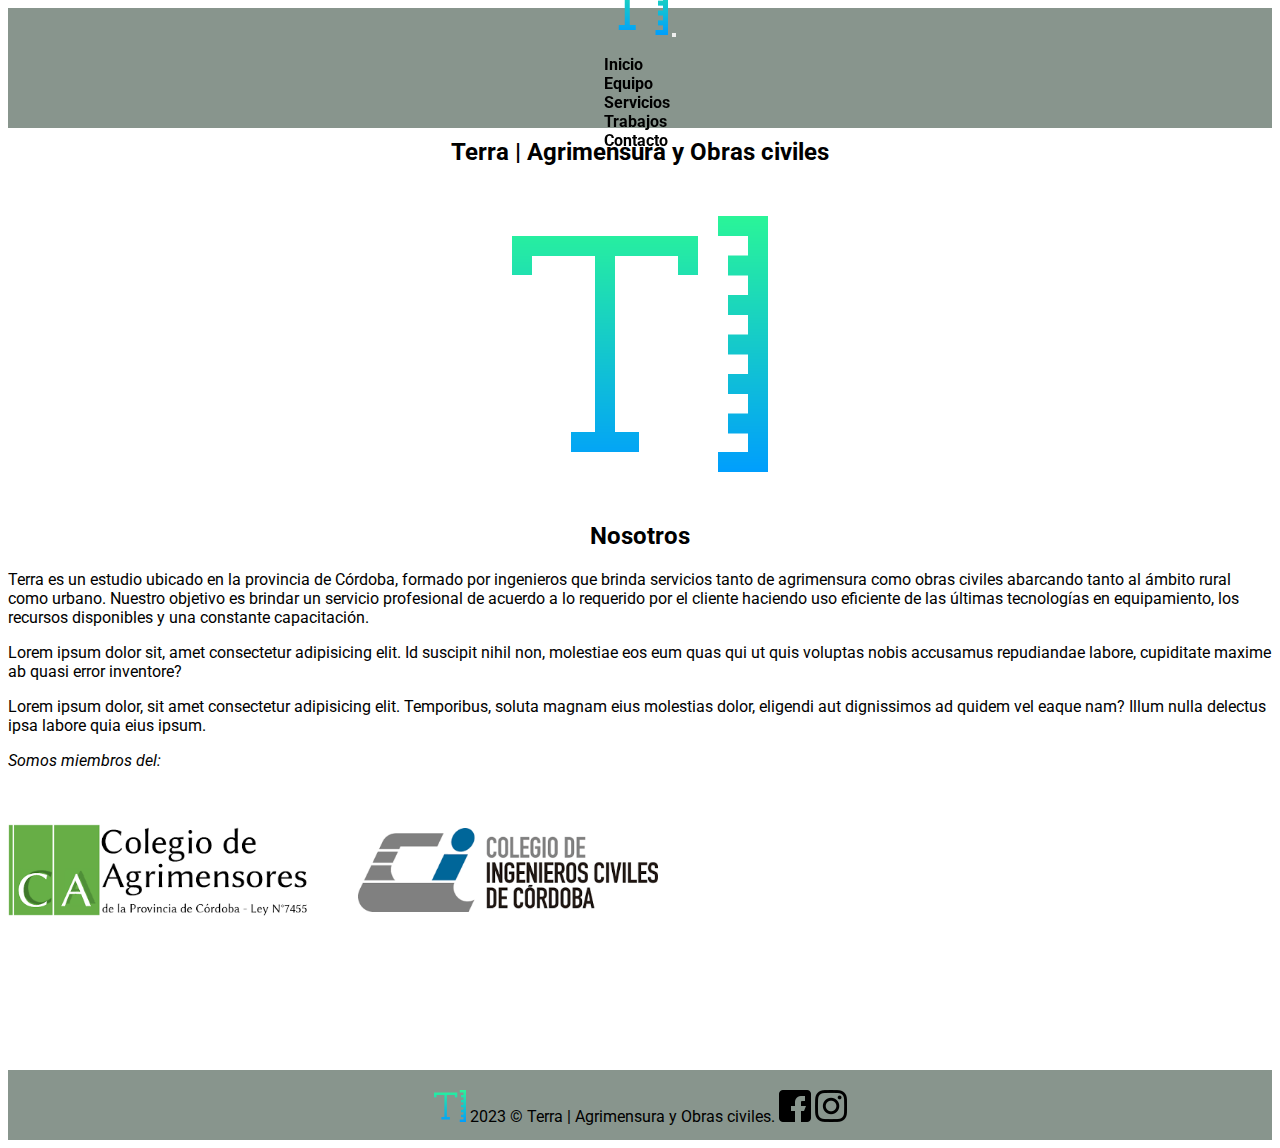
<file: index.html>
<!DOCTYPE html>
<html lang="es">
<head>
    <meta charset="UTF-8">
    <meta http-equiv="X-UA-Compatible" content="IE=edge">
    <meta name="viewport" content="width=device-width, initial-scale=1.0">
    <link rel="shortcut icon" href="img/logo.png">
    <link rel="preconnect" href="https://fonts.googleapis.com">
    <link rel="preconnect" href="https://fonts.gstatic.com" crossorigin>
    <link href="https://fonts.googleapis.com/css2?family=Hind+Guntur:wght@300;500;600&family=Kulim+Park:wght@200;400;600&family=Montserrat:ital,wght@0,200;1,200&family=Open+Sans:ital,wght@0,300;0,400;0,700;1,300;1,400;1,700&family=Roboto:ital,wght@0,100;0,300;1,300&display=swap" rel="stylesheet">
    <link href="https://cdn.jsdelivr.net/npm/bootstrap@5.3.0-alpha3/dist/css/bootstrap.min.css" rel="stylesheet" integrity="sha384-KK94CHFLLe+nY2dmCWGMq91rCGa5gtU4mk92HdvYe+M/SXH301p5ILy+dN9+nJOZ" crossorigin="anonymous">
    <link rel="stylesheet" href="css/styles.css">
    <title>Terra | Inicio</title>
</head>
<body>
<!--Cabecera-->
    <header id="encabezado">
        <nav class="navbar navbar-expand-lg">
            <div class="container-fluid">
                
                <a href="index.html">
                    <img src="img/logo2.png" alt="Logo Terra" title="Logo del estudio agrimensura y civil" class="logo-inicio">
                </a>
                
                <button class="navbar-toggler" type="button" data-bs-toggle="collapse" data-bs-target="#navbarNav" aria-controls="navbarNav" aria-expanded="false" aria-label="Toggle navigation">
                <span class="navbar-toggler-icon"></span>
                </button>
                
                <div class="collapse navbar-collapse" id="navbarNav">

                <ul class="navbar-nav">
                    <li class="nav-item">
                    <a class="nav-link" aria-current="page" href="index.html">Inicio</a>
                    </li>

                    <li class="nav-item">
                    <a class="nav-link" href="pages/equipo.html">Equipo</a>
                    </li>

                    <li class="nav-item">
                    <a class="nav-link" href="pages/servicios.html">Servicios</a>
                    </li>

                    <li class="nav-item">
                        <a class="nav-link" href="pages/trabajos.html">Trabajos</a>
                    </li>

                    <li class="nav-item">
                        <a class="nav-link" href="pages/contacto.html">Contacto</a>
                    </li>
                </ul>
                </div>
            </div>
        </nav>
    </header>

    <main>
        <!--Presentación inicial de la página-->
        <h2 class="seccion">Terra | Agrimensura y Obras civiles</h2>    
        <section class="seccion">
            <!--Falta definir si poner el logo en tamaño grande o alguna imagen/foto-->
            <img src="img/logo4.png" alt="Logo grande" class="imagen-centrada">
        </section>

        <section class="seccion">
            <h2>Nosotros</h2>
            <p>Terra es un estudio ubicado en la provincia de Córdoba, formado por ingenieros que brinda servicios tanto de agrimensura como obras civiles abarcando tanto al ámbito rural como urbano.
                Nuestro objetivo es brindar un servicio profesional de acuerdo a lo requerido por el cliente haciendo uso eficiente de las últimas tecnologías en equipamiento, los recursos disponibles y una constante capacitación.</p>
            <p>Lorem ipsum dolor sit, amet consectetur adipisicing elit. Id suscipit nihil non, molestiae eos eum quas qui ut quis voluptas nobis accusamus repudiandae labore, cupiditate maxime ab quasi error inventore?</p>
            <p>Lorem ipsum dolor, sit amet consectetur adipisicing elit. Temporibus, soluta magnam eius molestias dolor, eligendi aut dignissimos ad quidem vel eaque nam? Illum nulla delectus ipsa labore quia eius ipsum.</p>
            <p class="párrafo-cursiva">Somos miembros del:</p>
        </section>

        <section>
            <div class="imagen-colegio">
                <img src="img/colegio ing agrim.png" alt="Colegio Ingeniería en Agrimensura">
                <img src="img/colegio ing civil.png" alt="Colegio Ingeniería Civil">    
            </div>
        </section>   
    </main>

<!--Pie de página-->
    <footer>
        <p>
        <img src="img/logo.png" alt="Logo Terra" class="pie-pagina">
        2023 © Terra | Agrimensura y Obras civiles.
        
        <img src="img/facebook.png" alt="facebook" class="pie-pagina">
        <img src="img/instagram.png" alt="instagram" class="pie-pagina">
        </p>
    </footer> 

<!--Script Bootstrap-->
    <script src="https://cdn.jsdelivr.net/npm/bootstrap@5.3.0-alpha3/dist/js/bootstrap.bundle.min.js" integrity="sha384-ENjdO4Dr2bkBIFxQpeoTz1HIcje39Wm4jDKdf19U8gI4ddQ3GYNS7NTKfAdVQSZe" crossorigin="anonymous"></script>
</body>
</html>
</file>
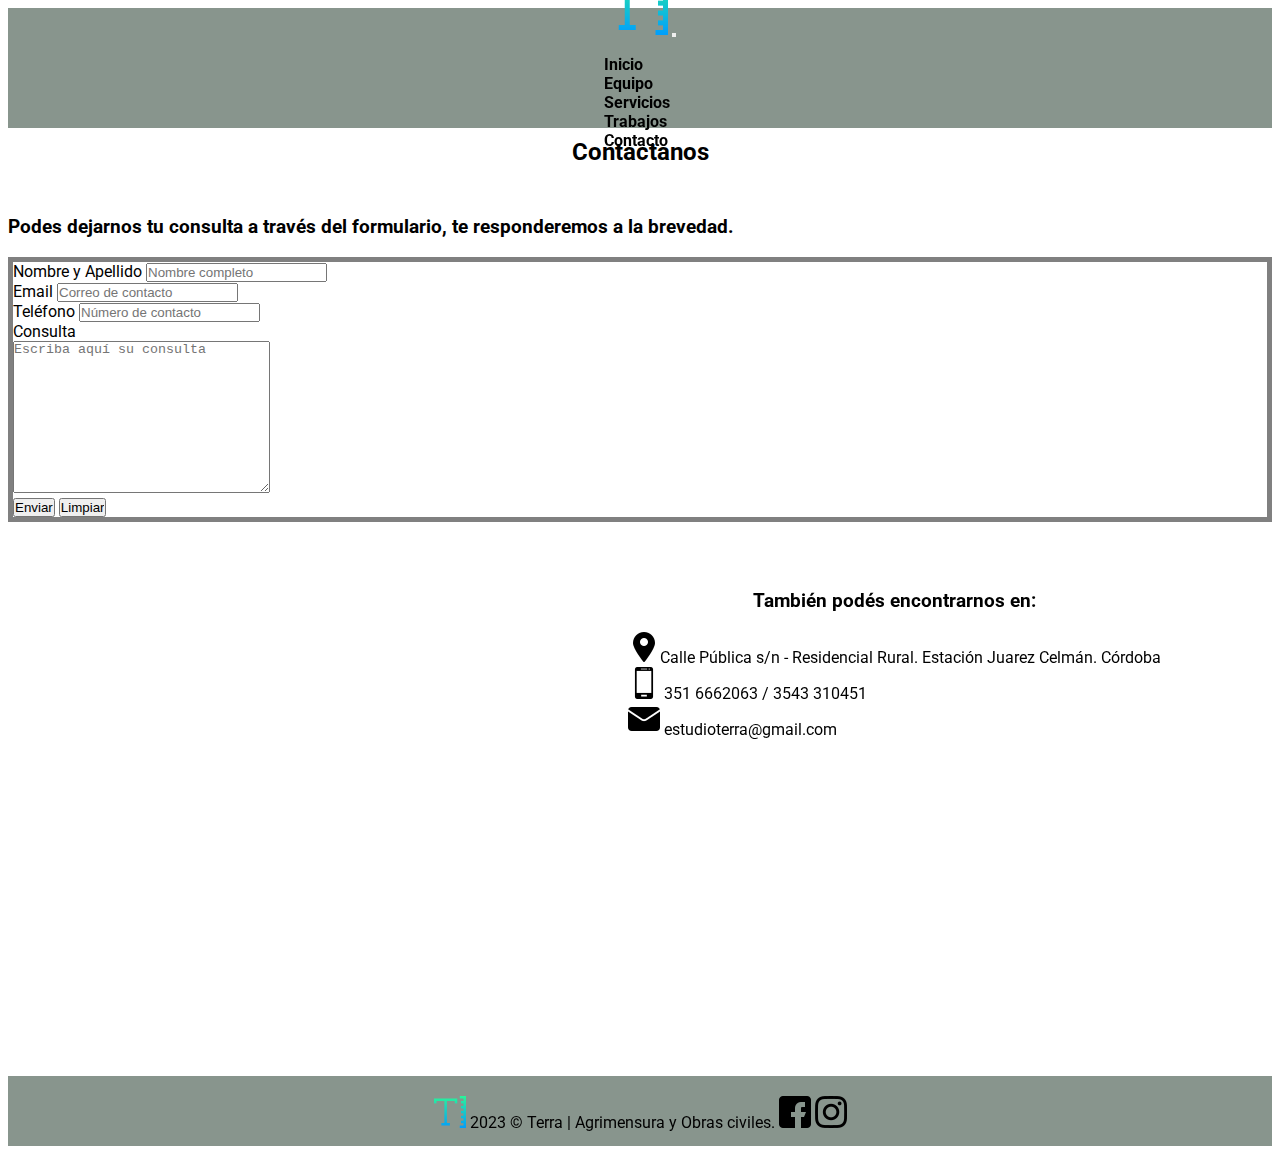
<file: pages/contacto.html>
<!DOCTYPE html>
<html lang="es">
<head>
    <meta charset="UTF-8">
    <meta http-equiv="X-UA-Compatible" content="IE=edge">
    <meta name="viewport" content="width=device-width, initial-scale=1.0">
    <link rel="shortcut icon" href="../img/logo.png">
    <link rel="preconnect" href="https://fonts.googleapis.com">
    <link rel="preconnect" href="https://fonts.gstatic.com" crossorigin>
    <link href="https://fonts.googleapis.com/css2?family=Hind+Guntur:wght@300;500;600&family=Kulim+Park:wght@200;400;600&family=Montserrat:ital,wght@0,200;1,200&family=Open+Sans:ital,wght@0,300;0,400;0,700;1,300;1,400;1,700&family=Roboto:ital,wght@0,100;0,300;1,300&display=swap" rel="stylesheet">
    <link href="https://cdn.jsdelivr.net/npm/bootstrap@5.3.0-alpha3/dist/css/bootstrap.min.css" rel="stylesheet" integrity="sha384-KK94CHFLLe+nY2dmCWGMq91rCGa5gtU4mk92HdvYe+M/SXH301p5ILy+dN9+nJOZ" crossorigin="anonymous">
    <link rel="stylesheet" href="../css/styles.css">
    <title>Contacto</title>
</head>
<body>
    <!--Cabecera-->
    <header id="encabezado">
        <nav class="navbar navbar-expand-lg">
            <div class="container-fluid">
                
                <a href="../index.html">
                    <img src="../img/logo2.png" alt="Logo Terra" title="Logo del estudio agrimensura y civil" class="logo-inicio">
                </a>
                
                <button class="navbar-toggler" type="button" data-bs-toggle="collapse" data-bs-target="#navbarNav" aria-controls="navbarNav" aria-expanded="false" aria-label="Toggle navigation">
                <span class="navbar-toggler-icon"></span>
                </button>
                
                <div class="collapse navbar-collapse" id="navbarNav">

                <ul class="navbar-nav">
                    <li class="nav-item">
                    <a class="nav-link active" aria-current="page" href="../index.html">Inicio</a>
                    </li>

                    <li class="nav-item">
                    <a class="nav-link" href="equipo.html">Equipo</a>
                    </li>

                    <li class="nav-item">
                    <a class="nav-link" href="servicios.html">Servicios</a>
                    </li>

                    <li class="nav-item">
                        <a class="nav-link" href="trabajos.html">Trabajos</a>
                    </li>

                    <li class="nav-item">
                        <a class="nav-link" href="contacto.html">Contacto</a>
                    </li>
                </ul>
                </div>
            </div>
        </nav>
    </header>
    
    <h2 class="seccion">Contactanos</h2>
    <main>
        <section class="seccion ">
            <h3 class="texto-izquierda">Podes dejarnos tu consulta a través del formulario, te responderemos a la brevedad.</h3>
            
            <!--Armado formulario de contacto-->
            <form class="formulario">
            
            <div>
                <label for="nombre">Nombre y Apellido</label>
                <input type="text" id="nombre" placeholder="Nombre completo" required>
            </div>
            
            <div>
                <label for="correo">Email</label>
                <input type="email" id="correo" placeholder="Correo de contacto" required>
            </div>
            
            <div>
                <label for="teléfono">Teléfono</label>
                <input type="tel" id="teléfono" placeholder="Número de contacto"required>
            </div>
            
            <div>
                <label for="mensaje">Consulta</label>
            </div>

            <div>
                <textarea id="mensaje" placeholder="Escriba aquí su consulta" required cols="30" rows="10"></textarea>
            </div>

            <div>
                <input type="submit" value="Enviar">
                <input type="reset" value="Limpiar">
            </div>
            </form>
        </section>

        <!--Demás datos de contacto-->

        <section class="seccion datos-contacto">   
            <div>
                <iframe src="https://www.google.com/maps/embed?pb=!1m17!1m12!1m3!1d2917.472077663306!2d-64.237506!3d-31.265628999999997!2m3!1f0!2f0!3f0!3m2!1i1024!2i768!4f13.1!3m2!1m1!2zMzHCsDE1JzU2LjMiUyA2NMKwMTQnMTUuMCJX!5e1!3m2!1ses-419!2sar!4v1679870512421!5m2!1ses-419!2sar" width="600" height="450" style="border:0;" allowfullscreen="" loading="lazy" referrerpolicy="no-referrer-when-downgrade"></iframe>
            </div>

            <div>
                <h3>También podés encontrarnos en:</h3>
                <p>
                    <ul>
                        <li>
                            <img src="../img/mapa.png" alt="ubicación">Calle Pública s/n - Residencial Rural. Estación Juarez Celmán. Córdoba
                        </li>
                        
                        <li>
                            <img src="../img/telefono.png" alt="teléfono"> 351 6662063 / 3543 310451
                        </li>

                        <li>
                            <img src="../img/email.png" alt="mail"> estudioterra@gmail.com
                        </li>
                    </ul>
                </p>
            </div>
        </section>
    </main>

    <!--Pie de página-->
    <footer>
        <p>
        <img src="../img/logo.png" alt="Logo Terra" class="pie-pagina">
        2023 © Terra | Agrimensura y Obras civiles.
        
        <img src="../img/facebook.png" alt="facebook" class="pie-pagina">
        <img src="../img/instagram.png" alt="instagram" class="pie-pagina">
        </p>
    </footer>

    <!--Script Bootstrap-->
    <script src="https://cdn.jsdelivr.net/npm/bootstrap@5.3.0-alpha3/dist/js/bootstrap.bundle.min.js" integrity="sha384-ENjdO4Dr2bkBIFxQpeoTz1HIcje39Wm4jDKdf19U8gI4ddQ3GYNS7NTKfAdVQSZe" crossorigin="anonymous"></script>

</body>
</html>
</file>
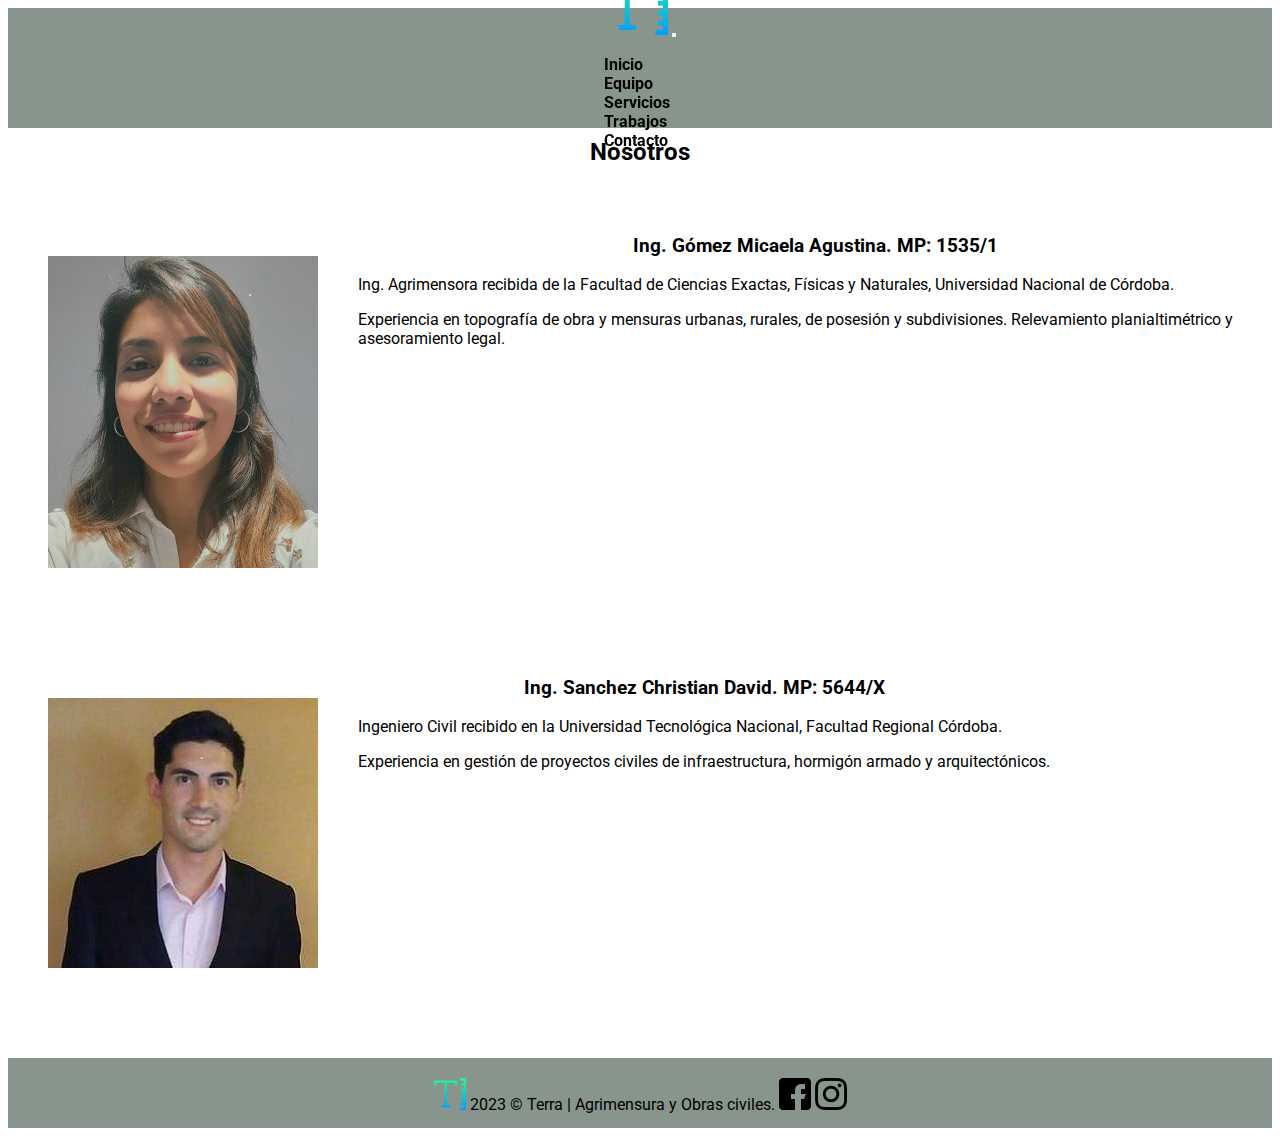
<file: pages/equipo.html>
<!DOCTYPE html>
<html lang="es">
<head>
    <meta charset="UTF-8">
    <meta http-equiv="X-UA-Compatible" content="IE=edge">
    <meta name="viewport" content="width=device-width, initial-scale=1.0">
    <link rel="shortcut icon" href="../img/logo.png">
    <link rel="preconnect" href="https://fonts.googleapis.com">
    <link rel="preconnect" href="https://fonts.gstatic.com" crossorigin>
    <link href="https://fonts.googleapis.com/css2?family=Hind+Guntur:wght@300;500;600&family=Kulim+Park:wght@200;400;600&family=Montserrat:ital,wght@0,200;1,200&family=Open+Sans:ital,wght@0,300;0,400;0,700;1,300;1,400;1,700&family=Roboto:ital,wght@0,100;0,300;1,300&display=swap" rel="stylesheet">
    <link href="https://cdn.jsdelivr.net/npm/bootstrap@5.3.0-alpha3/dist/css/bootstrap.min.css" rel="stylesheet" integrity="sha384-KK94CHFLLe+nY2dmCWGMq91rCGa5gtU4mk92HdvYe+M/SXH301p5ILy+dN9+nJOZ" crossorigin="anonymous">
    <link rel="stylesheet" href="../css/styles.css">
    <title>Equipo</title>
</head>
<body>
    <!--Cabecera-->
    <header id="encabezado">
        <nav class="navbar navbar-expand-lg">
            <div class="container-fluid">
                
                <a href="../index.html">
                    <img src="../img/logo2.png" alt="Logo Terra" title="Logo del estudio agrimensura y civil" class="logo-inicio">
                </a>
                
                <button class="navbar-toggler" type="button" data-bs-toggle="collapse" data-bs-target="#navbarNav" aria-controls="navbarNav" aria-expanded="false" aria-label="Toggle navigation">
                <span class="navbar-toggler-icon"></span>
                </button>
                
                <div class="collapse navbar-collapse" id="navbarNav">

                <ul class="navbar-nav">
                    <li class="nav-item">
                    <a class="nav-link active" aria-current="page" href="../index.html">Inicio</a>
                    </li>

                    <li class="nav-item">
                    <a class="nav-link" href="equipo.html">Equipo</a>
                    </li>

                    <li class="nav-item">
                    <a class="nav-link" href="servicios.html">Servicios</a>
                    </li>

                    <li class="nav-item">
                        <a class="nav-link" href="trabajos.html">Trabajos</a>
                    </li>

                    <li class="nav-item">
                        <a class="nav-link" href="contacto.html">Contacto</a>
                    </li>
                </ul>
                </div>
            </div>
        </nav>
    </header>

    <h2 class="seccion">Nosotros</h2>

    <main>
        <!--Presentación integrantes-->
        <section>
            <div class="seccion ing">
                <img src="../img/ing.gomez.png" alt="Ing. Gómez" class="equipo-img">
                <div class="present-ing">
                    <h3>Ing. Gómez Micaela Agustina. MP: 1535/1</h3>
                    <p> Ing. Agrimensora recibida de la Facultad de Ciencias Exactas, Físicas y Naturales, Universidad Nacional de Córdoba.</p>
                    <p>Experiencia en topografía de obra y mensuras urbanas, rurales, de posesión y subdivisiones. Relevamiento planialtimétrico y asesoramiento legal.</p>
                </div>
            </div>
            
            <div class="seccion ing">
                <img src="../img/ing.sanchez.png" alt="Ing. Sanchez" class="equipo-img">
                <div class="present-ing">
                    <h3>Ing. Sanchez Christian David. MP: 5644/X</h3>
                    <p>Ingeniero Civil recibido en la Universidad Tecnológica Nacional, Facultad Regional Córdoba.</p>
                    <p>Experiencia en gestión de proyectos civiles de infraestructura, hormigón armado y arquitectónicos.</p>
                </div>
            </div>
        </section>
    </main>

<!--Pie de página-->   
    <footer>
        <p>
        <img src="../img/logo.png" alt="Logo Terra" class="pie-pagina">
        2023 © Terra | Agrimensura y Obras civiles.
        
        <img src="../img/facebook.png" alt="facebook" class="pie-pagina">
        <img src="../img/instagram.png" alt="instagram" class="pie-pagina">
        </p>
    </footer>

    <!--Script Bootstrap-->
    <script src="https://cdn.jsdelivr.net/npm/bootstrap@5.3.0-alpha3/dist/js/bootstrap.bundle.min.js" integrity="sha384-ENjdO4Dr2bkBIFxQpeoTz1HIcje39Wm4jDKdf19U8gI4ddQ3GYNS7NTKfAdVQSZe" crossorigin="anonymous"></script>


    
</body>
</html>
</file>
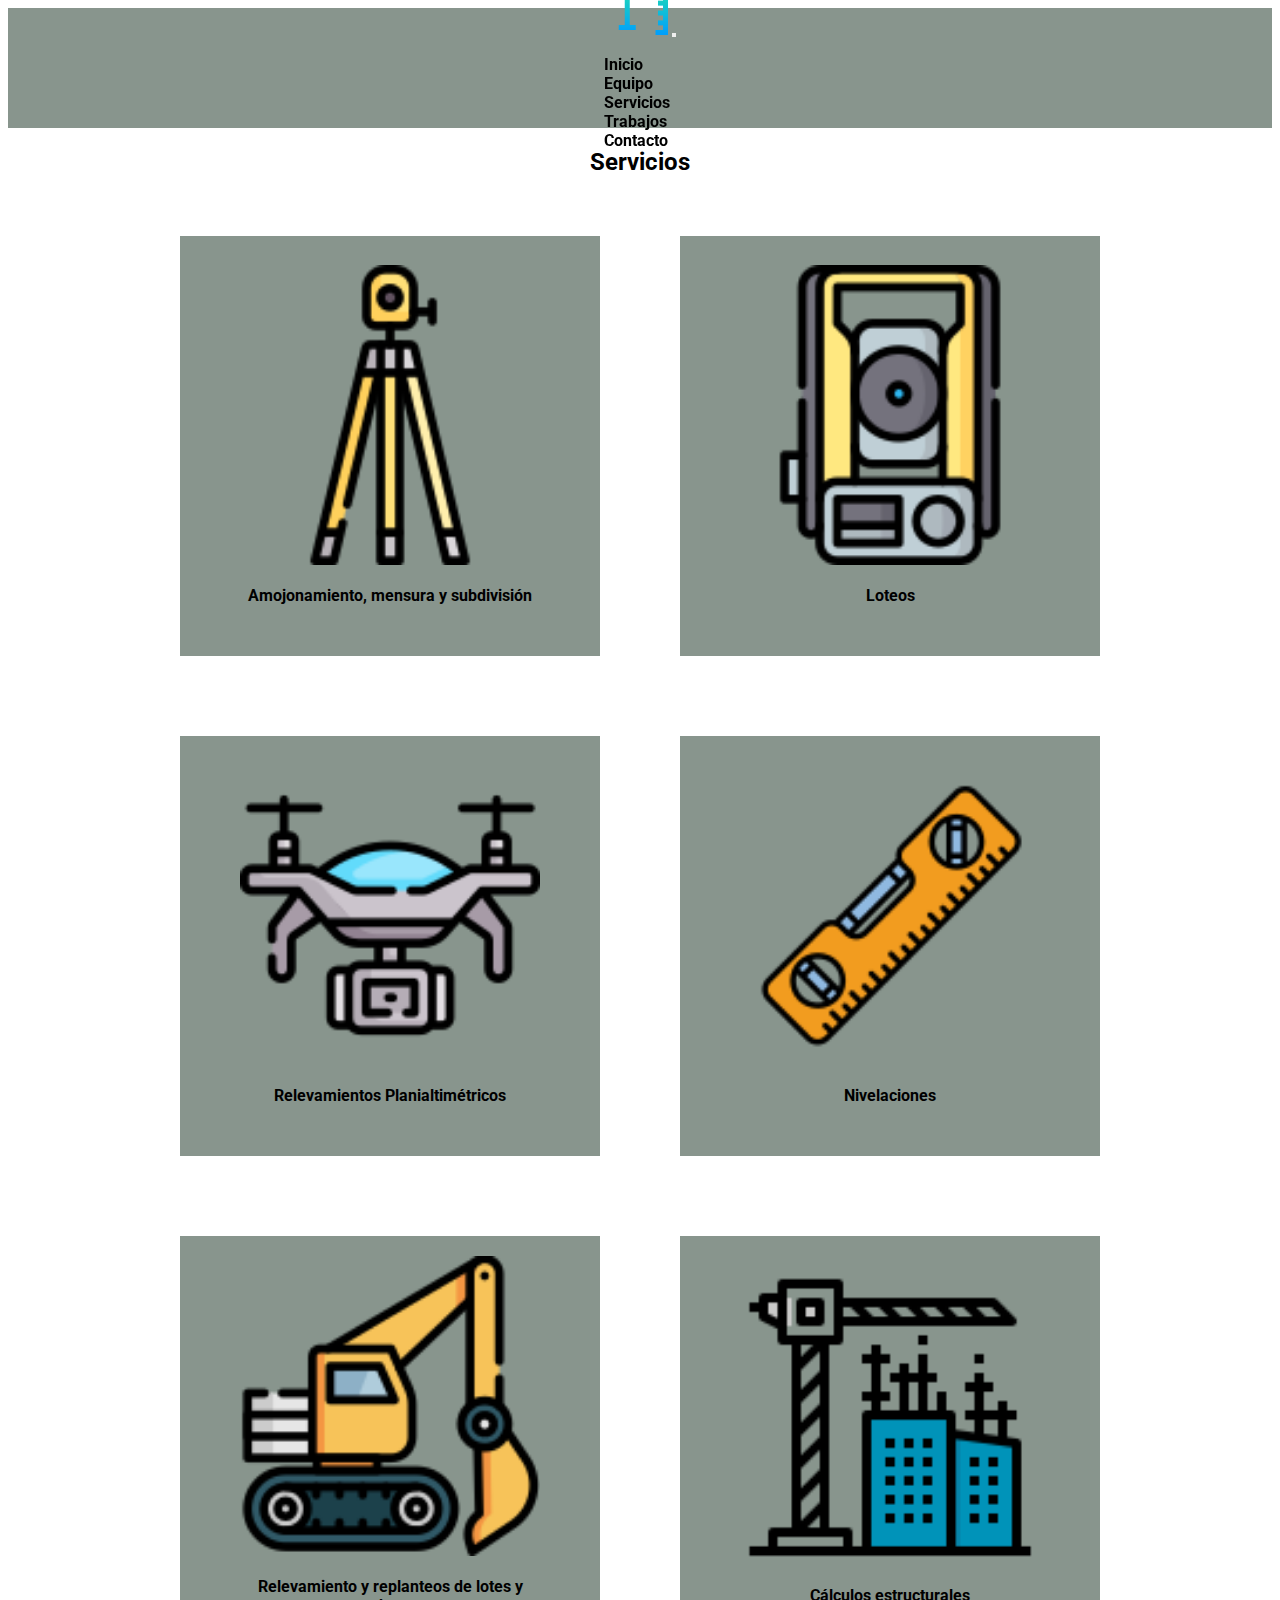
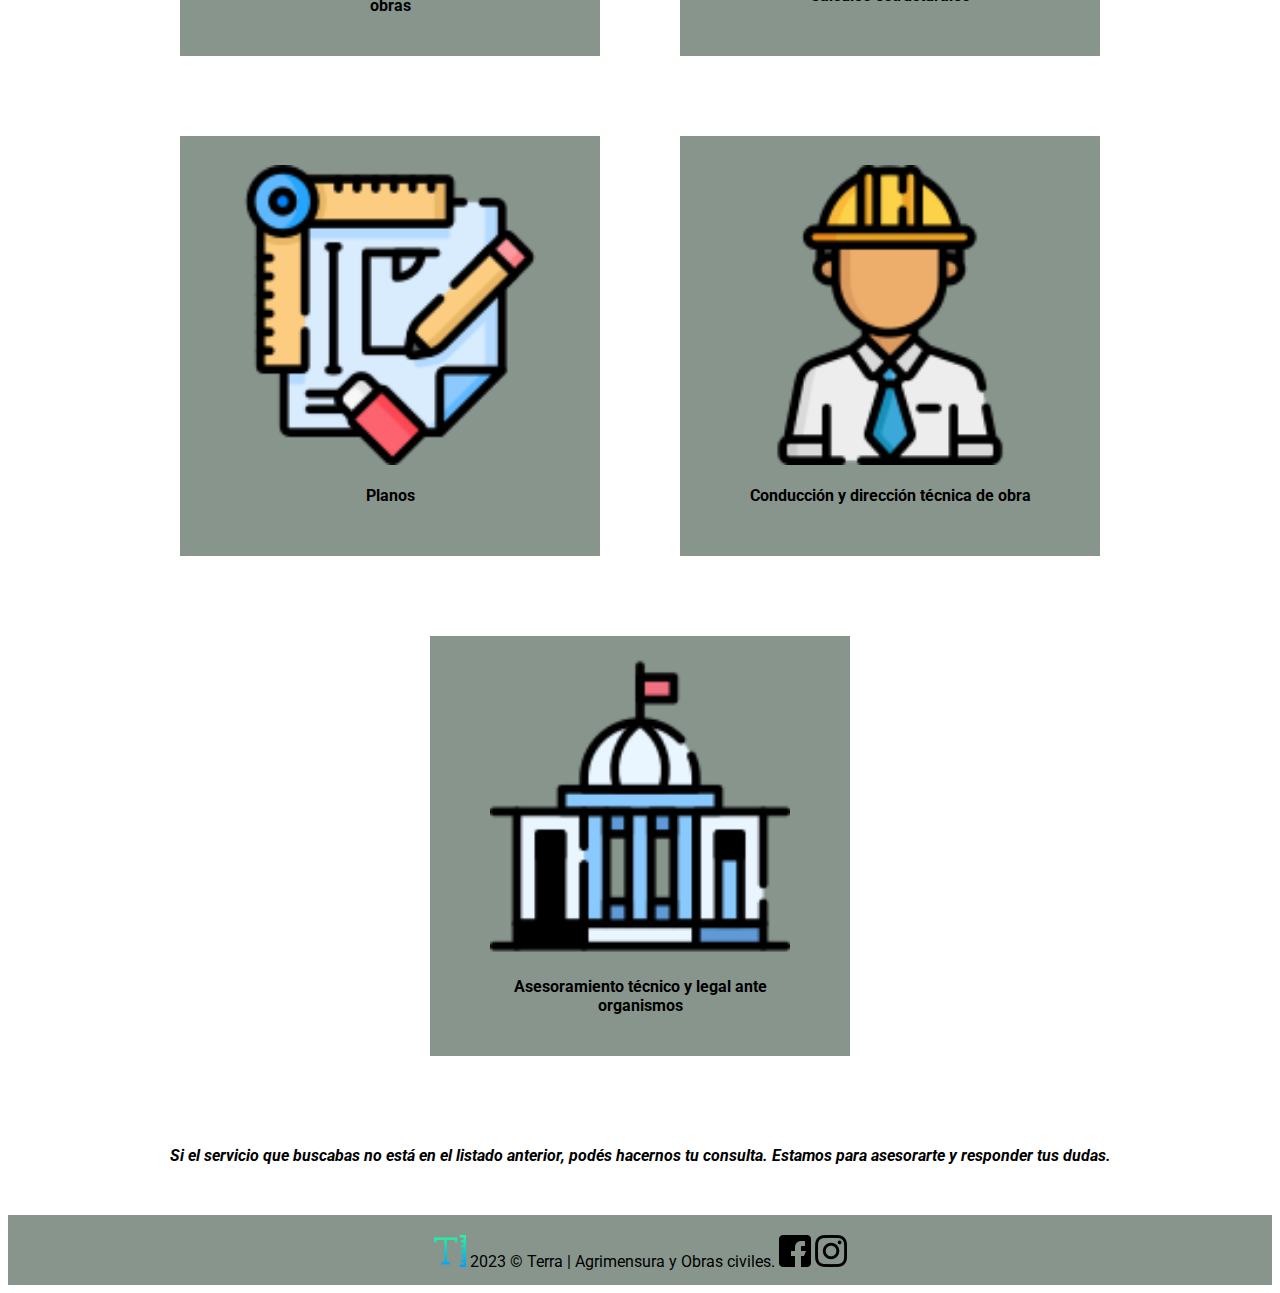
<file: pages/servicios.html>
<!DOCTYPE html>
<html lang="es">
<head>
    <meta charset="UTF-8">
    <meta http-equiv="X-UA-Compatible" content="IE=edge">
    <meta name="viewport" content="width=device-width, initial-scale=1.0">
    <link rel="shortcut icon" href="../img/logo.png">
    <link rel="preconnect" href="https://fonts.googleapis.com">
    <link rel="preconnect" href="https://fonts.gstatic.com" crossorigin>
    <link href="https://fonts.googleapis.com/css2?family=Hind+Guntur:wght@300;500;600&family=Kulim+Park:wght@200;400;600&family=Montserrat:ital,wght@0,200;1,200&family=Open+Sans:ital,wght@0,300;0,400;0,700;1,300;1,400;1,700&family=Roboto:ital,wght@0,100;0,300;1,300&display=swap" rel="stylesheet">
    <link href="https://cdn.jsdelivr.net/npm/bootstrap@5.3.0-alpha3/dist/css/bootstrap.min.css" rel="stylesheet" integrity="sha384-KK94CHFLLe+nY2dmCWGMq91rCGa5gtU4mk92HdvYe+M/SXH301p5ILy+dN9+nJOZ" crossorigin="anonymous">
    <link rel="stylesheet" href="../css/styles.css">
    <title>Servicios</title>
</head>
<body>
    <!--Cabecera-->
    <header id="encabezado">
        <nav class="navbar navbar-expand-lg">
            <div class="container-fluid">
                
                <a href="../index.html">
                    <img src="../img/logo2.png" alt="Logo Terra" title="Logo del estudio agrimensura y civil" class="logo-inicio">
                </a>
                
                <button class="navbar-toggler" type="button" data-bs-toggle="collapse" data-bs-target="#navbarNav" aria-controls="navbarNav" aria-expanded="false" aria-label="Toggle navigation">
                <span class="navbar-toggler-icon"></span>
                </button>
                
                <div class="collapse navbar-collapse" id="navbarNav">

                <ul class="navbar-nav">
                    <li class="nav-item">
                    <a class="nav-link active" aria-current="page" href="../index.html">Inicio</a>
                    </li>

                    <li class="nav-item">
                    <a class="nav-link" href="equipo.html">Equipo</a>
                    </li>

                    <li class="nav-item">
                    <a class="nav-link" href="servicios.html">Servicios</a>
                    </li>

                    <li class="nav-item">
                        <a class="nav-link" href="trabajos.html">Trabajos</a>
                    </li>

                    <li class="nav-item">
                        <a class="nav-link" href="contacto.html">Contacto</a>
                    </li>
                </ul>
                </div>
            </div>
        </nav>
    </header>
    
    <main class="seccion">
        <h2>Servicios</h2>
        <!--Enumeración de servicios prestados-->
        <div class="servicios-padre">
            <div class="servicios">
                <img src="../img/gps.png" alt="Gps" class="servicios-img">
                <h4 class="centrado">Amojonamiento, mensura y subdivisión</h4>
            </div>
            
            <div class="servicios">
                <img src="../img/estacion total.png" alt="Estación total" class="servicios-img">
                <h4>Loteos</h4>
            </div>
            
            <div class="servicios">
                <img src="../img/drone.png" alt="Drone" class="servicios-img">
                <h4>Relevamientos Planialtimétricos</h4>
            </div>

            <div class="servicios">
                <img src="../img/nivel.png" alt="Nivel" class="servicios-img">
                <h4>Nivelaciones</h4>
            </div>

            <div class="servicios">
                <img src="../img/replanteo.png" alt="Replanteo" class="servicios-img">
                <h4>Relevamiento y replanteos de lotes y obras</h4>
            </div>

            <div class="servicios">
                <img src="../img/edificio.png" alt="Edificio" class="servicios-img">
                <h4>Cálculos estructurales</h4>
            </div>

            <div class="servicios">
                <img src="../img/plano.png" alt="Plano" class="servicios-img">
                <h4>Planos</h4>
            </div>

            <div class="servicios"> 
                <img src="../img/ingeniero.png" alt="Ingeniero" class="servicios-img">
                <h4>Conducción y dirección técnica de obra</h4>
            </div>

            <div class="servicios">
                <img src="../img/municipalidad.png" alt="Municipalidad" class="servicios-img">
                <h4>Asesoramiento técnico y legal ante organismos</h4>
            </div>

        </div>
    </main>


    <h4 class="párrafo-cursiva seccion">Si el servicio que buscabas no está en el listado anterior, podés hacernos tu consulta. Estamos para asesorarte y responder tus dudas.</h4>

    <!--Pie de página-->
    <footer>
        <p>
        <img src="../img/logo.png" alt="Logo Terra" class="pie-pagina">
        2023 © Terra | Agrimensura y Obras civiles.
        
        <img src="../img/facebook.png" alt="facebook" class="pie-pagina">
        <img src="../img/instagram.png" alt="instagram" class="pie-pagina">
        </p>
    </footer>
    
    <!--Script Bootstrap-->
    <script src="https://cdn.jsdelivr.net/npm/bootstrap@5.3.0-alpha3/dist/js/bootstrap.bundle.min.js" integrity="sha384-ENjdO4Dr2bkBIFxQpeoTz1HIcje39Wm4jDKdf19U8gI4ddQ3GYNS7NTKfAdVQSZe" crossorigin="anonymous"></script>

</body>
</html>
</file>
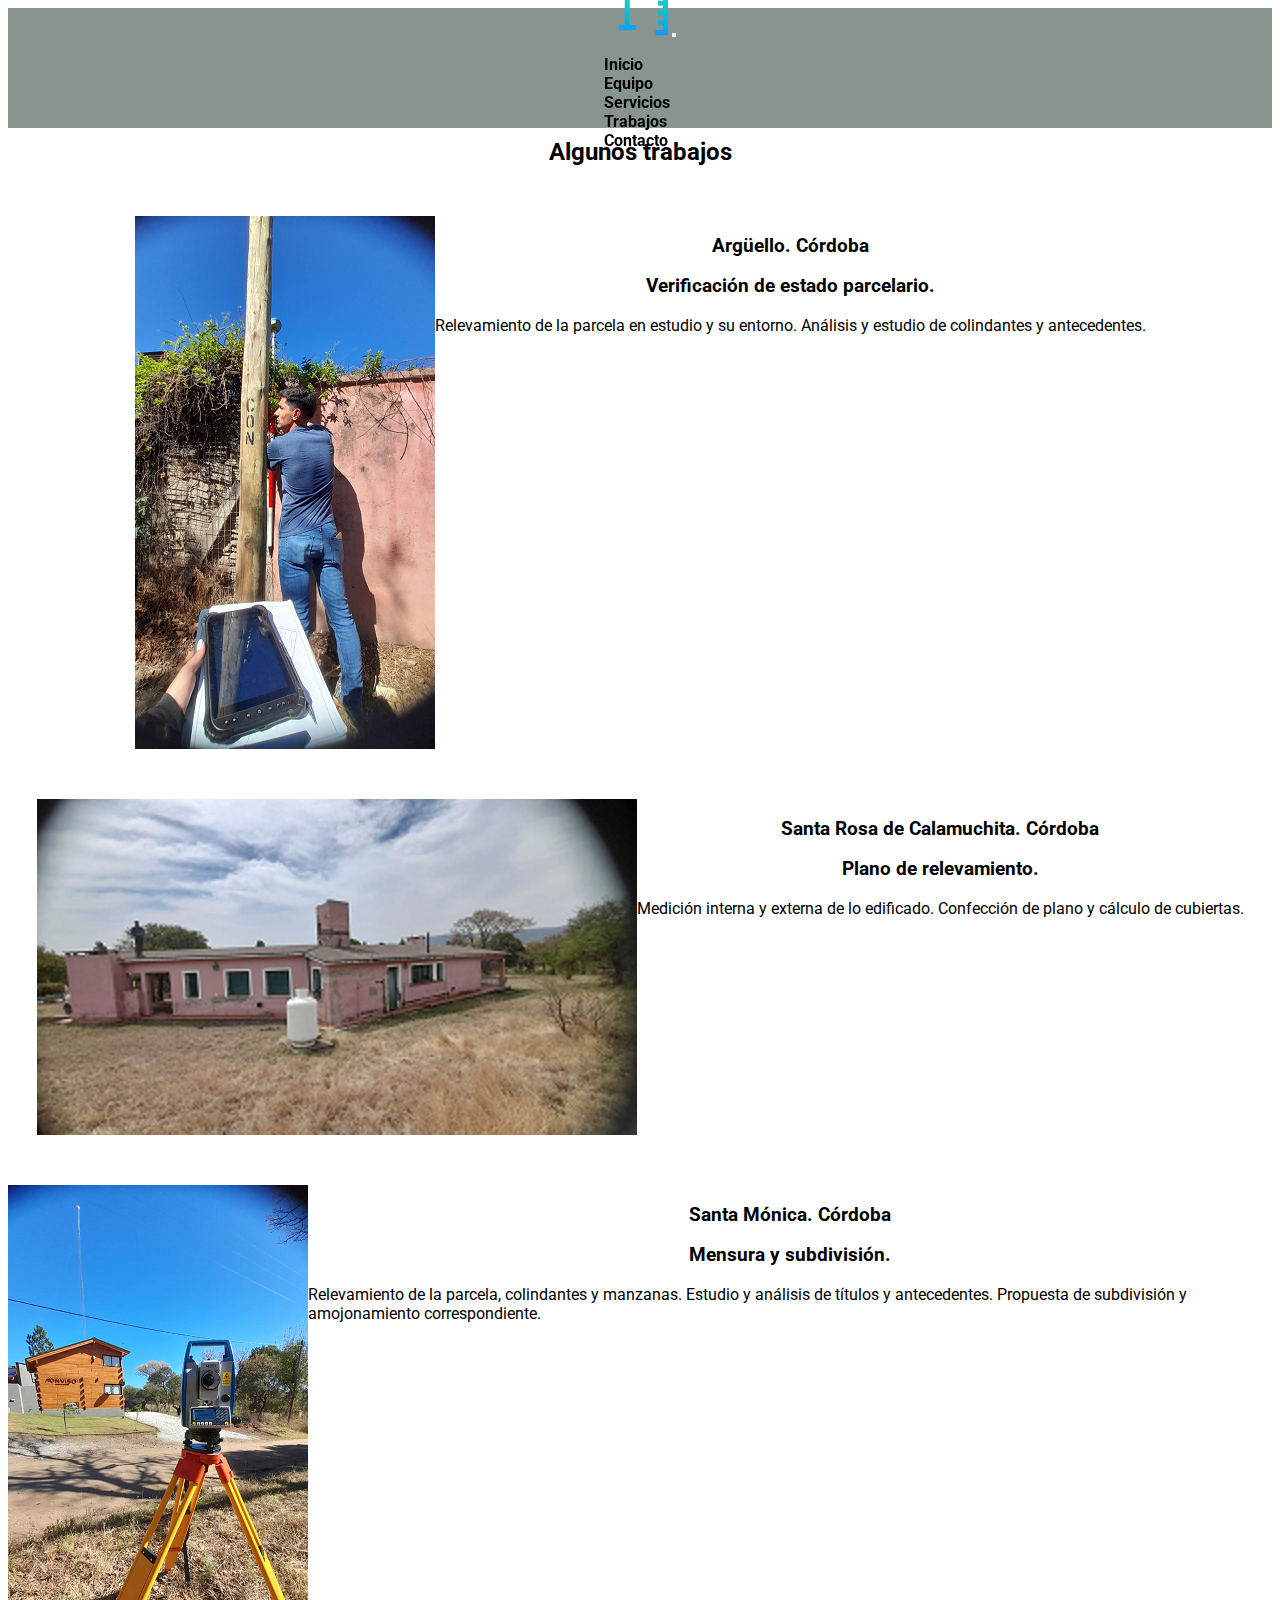
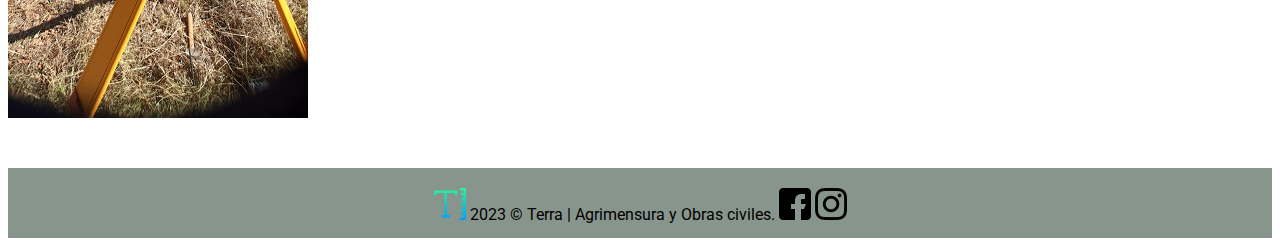
<file: pages/trabajos.html>
<!DOCTYPE html>
<html lang="es">
<head>
    <meta charset="UTF-8">
    <meta http-equiv="X-UA-Compatible" content="IE=edge">
    <meta name="viewport" content="width=device-width, initial-scale=1.0">
    <link rel="shortcut icon" href="../img/logo.png">
    <link rel="preconnect" href="https://fonts.googleapis.com">
    <link rel="preconnect" href="https://fonts.gstatic.com" crossorigin>
    <link href="https://fonts.googleapis.com/css2?family=Hind+Guntur:wght@300;500;600&family=Kulim+Park:wght@200;400;600&family=Montserrat:ital,wght@0,200;1,200&family=Open+Sans:ital,wght@0,300;0,400;0,700;1,300;1,400;1,700&family=Roboto:ital,wght@0,100;0,300;1,300&display=swap" rel="stylesheet">
    <link href="https://cdn.jsdelivr.net/npm/bootstrap@5.3.0-alpha3/dist/css/bootstrap.min.css" rel="stylesheet" integrity="sha384-KK94CHFLLe+nY2dmCWGMq91rCGa5gtU4mk92HdvYe+M/SXH301p5ILy+dN9+nJOZ" crossorigin="anonymous">
    <link rel="stylesheet" href="../css/styles.css">
    <title>Trabajos</title>
</head>
<body>
    <!--Cabecera-->
    <header id="encabezado">
        <nav class="navbar navbar-expand-lg">
            <div class="container-fluid">
                
                <a href="../index.html">
                    <img src="../img/logo2.png" alt="Logo Terra" title="Logo del estudio agrimensura y civil" class="logo-inicio">
                </a>
                
                <button class="navbar-toggler" type="button" data-bs-toggle="collapse" data-bs-target="#navbarNav" aria-controls="navbarNav" aria-expanded="false" aria-label="Toggle navigation">
                <span class="navbar-toggler-icon"></span>
                </button>
                
                <div class="collapse navbar-collapse" id="navbarNav">

                <ul class="navbar-nav">
                    <li class="nav-item">
                    <a class="nav-link active" aria-current="page" href="../index.html">Inicio</a>
                    </li>

                    <li class="nav-item">
                    <a class="nav-link" href="equipo.html">Equipo</a>
                    </li>

                    <li class="nav-item">
                    <a class="nav-link" href="servicios.html">Servicios</a>
                    </li>

                    <li class="nav-item">
                        <a class="nav-link" href="trabajos.html">Trabajos</a>
                    </li>

                    <li class="nav-item">
                        <a class="nav-link" href="contacto.html">Contacto</a>
                    </li>
                </ul>
                </div>
            </div>
        </nav>
    </header>
    
    <h2 class="seccion">Algunos trabajos</h2>
    <!--Ejemplos de proyectos realizados-->
    <main>
        <div class="seccion proyecto">
            <img src="../img/proyecto1.png" alt="Proyecto1">
            <div>
                <h3>Argüello. Córdoba</h3>
                <h3>Verificación de estado parcelario. </h3>
                <p>Relevamiento de la parcela en estudio y su entorno. Análisis y estudio de colindantes y antecedentes.</p>
            </div>
        </div>

        <div class="seccion proyecto">
            <img src="../img/proyecto2.png" alt="Proyecto2">
            <div>
                <h3>Santa Rosa de Calamuchita. Córdoba</h3>
                <h3>Plano de relevamiento.</h3>
                <p>Medición interna y externa de lo edificado. Confección de plano y cálculo de cubiertas.</p>
            </div>
        </div>

        <div class="seccion proyecto">
            <img src="../img/proyecto3.png" alt="Proyecto3">
            <div>
                <h3>Santa Mónica. Córdoba</h3>
                <h3>Mensura y subdivisión. </h3>
                <p>Relevamiento de la parcela, colindantes y manzanas. Estudio y análisis de títulos y antecedentes. Propuesta de subdivisión y amojonamiento correspondiente.</p>
            </div>
        </div>

    </main>

    <!--Pie de página-->
    <footer>
        <p>
        <img src="../img/logo.png" alt="Logo Terra" class="pie-pagina">
        2023 © Terra | Agrimensura y Obras civiles.
        
        <img src="../img/facebook.png" alt="facebook" class="pie-pagina">
        <img src="../img/instagram.png" alt="instagram" class="pie-pagina">
        </p>
    </footer>
    
    <!--Script Bootstrap-->
    <script src="https://cdn.jsdelivr.net/npm/bootstrap@5.3.0-alpha3/dist/js/bootstrap.bundle.min.js" integrity="sha384-ENjdO4Dr2bkBIFxQpeoTz1HIcje39Wm4jDKdf19U8gI4ddQ3GYNS7NTKfAdVQSZe" crossorigin="anonymous"></script>

</body>
</html>
</file>
<file: css/styles.css>
@charset "UTF-8";
.formulario {
  border: solid 5px grey;
}

.datos-contacto {
  display: flex;
  flex-direction: column;
}

@media (min-width: 780px) {
  .datos-contacto {
    display: flex;
    flex-direction: row;
    gap: 20px;
  }
}
.equipo-img {
  display: block;
  margin: 40px;
}

.ing {
  display: flex;
  flex-direction: column;
  justify-items: center;
  align-content: center;
}

@media (min-width: 780px) {
  .ing {
    display: flex;
    flex-direction: row;
  }
}
footer {
  background-color: #88958D;
  height: 70px;
}

.pie-pagina {
  padding-top: 20px;
}

/*Reseteo CSS*/
* {
  margin: o;
  padding: 0;
}

img {
  max-width: 100%;
}

body {
  font-family: "Hind Guntur", sans-serif;
  font-family: "Kulim Park", sans-serif;
  font-family: "Montserrat", sans-serif;
  font-family: "Open Sans", sans-serif;
  font-family: "Roboto", sans-serif;
}

footer, h1, h2, h3, h4 {
  text-align: center;
}

.párrafo-cursiva {
  font-style: italic;
}

.imagen-centrada {
  display: block;
  margin: 0 auto;
}

.seccion {
  margin-top: 10px;
  margin-bottom: 50px;
}

.texto-izquierda {
  text-align: left;
}

#encabezado {
  height: 120px;
  background-color: #88958D;
  font-weight: bold;
}

ul {
  list-style: none;
}

a {
  text-decoration: none;
  color: black;
}

header {
  position: sticky;
  top: 0;
  display: flex;
  width: 100%;
  display: flex;
  justify-content: center;
  align-items: center;
  gap: 20px;
}

.menu-nav {
  display: flex;
  flex-direction: column;
}

@media (min-width: 480px) {
  .menu-nav {
    flex-direction: row;
    gap: 10px;
  }
}
@media (min-width: 768px) {
  .menu-nav {
    flex-direction: row;
    align-items: end;
    gap: 80px;
  }
}
.imagen-colegio {
  width: 300px;
  height: 100px;
  margin-bottom: 150px;
  gap: 50px;
  display: flex;
  flex-wrap: wrap;
  justify-content: center;
  align-items: center;
}

@media (min-width: 768px) {
  .imagen-colegio {
    flex-direction: column;
  }
}
.servicios {
  background-color: #88958D;
  width: 300px;
  height: 300px;
  margin: 40px;
  padding: 60px;
  display: flex;
  flex-direction: column;
  justify-content: center;
}

.servicios-padre {
  display: flex;
  flex-wrap: wrap;
  justify-content: center;
  align-items: center;
}

.proyecto {
  display: flex;
  flex-direction: column;
  justify-content: center;
  align-content: center;
}

@media (min-width: 780px) {
  .proyecto {
    display: flex;
    flex-direction: row;
  }
}

/*# sourceMappingURL=styles.css.map */
</file>
